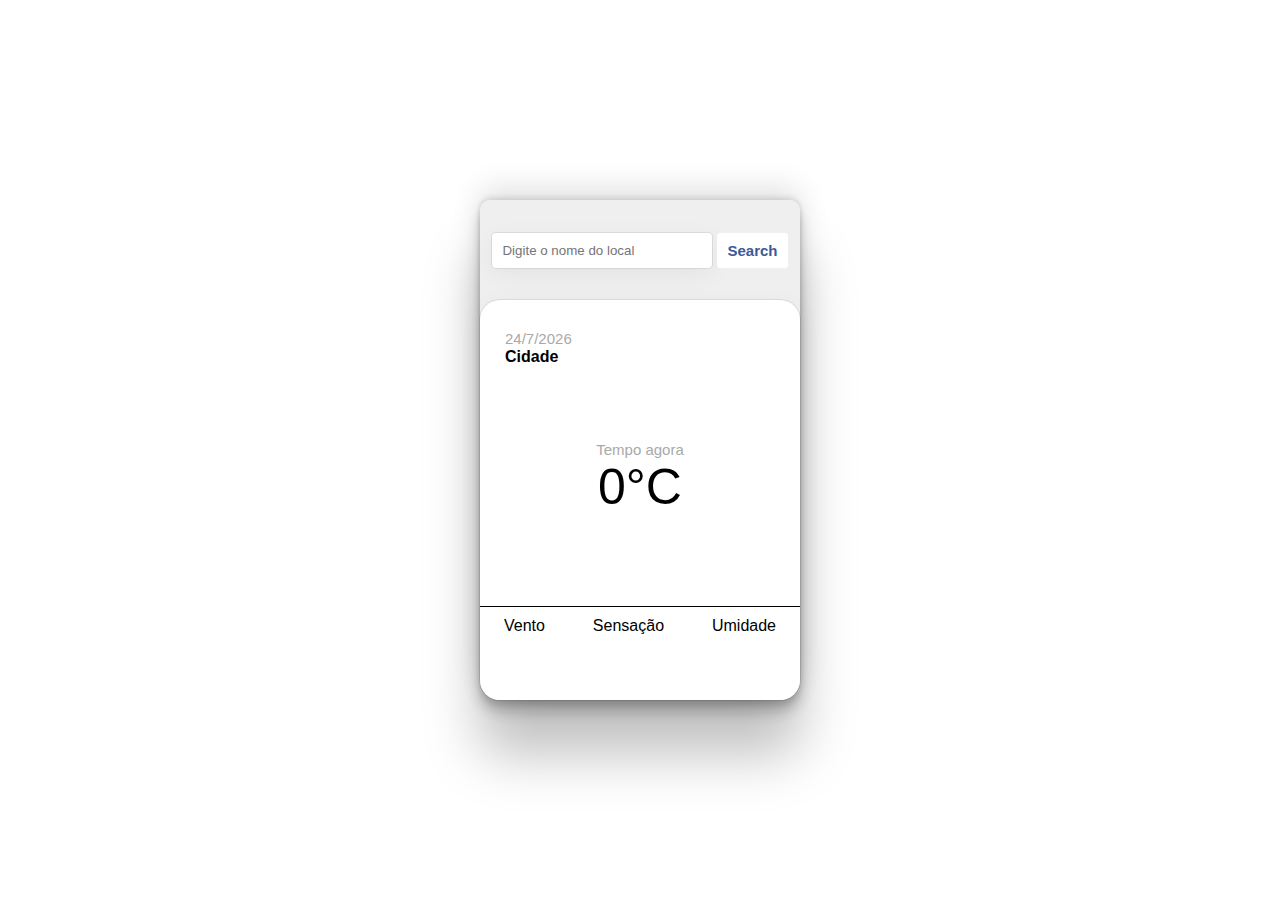
<file: Projetos/Previsao do tempo/index.html>
<!DOCTYPE html>
<html lang="en">
<head>
    <meta charset="UTF-8">
    <meta name="viewport" content="width=device-width, initial-scale=1.0">
    <title>Document</title>
    <link rel="stylesheet" href="style.css">
    <script src="script.js" defer></script>
<body>
    <div class="container">
        <div class="input-container">
            <input type="text" id="text-input" placeholder="Digite o nome do local">
        <button id="btn-search"><span class="text">
            Search
            </span></button>
        </div>
        
        <div class="sub-container">
            <div class="cidade-nome-usuario">
                <p id="data">Data aqui</p>
                <span id="cidade-nome">Cidade</span>
            </div>
            <div class="temperatura-usuario">
                <p style="color: darkgray; font-size: 15px; margin-top: 60px;">Tempo agora</p>
                <p id="temperatura">0°C</p>
            </div>
            
            <div class="descricao-tempo-usuario">
                <div><p id="descricao-tempo"></p></div>
                <div class="imagem-tempo-usuario" id="icone-tempo">
                </div>
            </div>
            <div class="mais-informacoes-usuario">
                <div class="informacoes-complementares">Vento <p id="vento"></p>
                </div>
                <div class="informacoes-complementares">Sensação
                    <p id="sensacao"></p>
                </div>
                <div class="informacoes-complementares">Umidade
                    <p id="umidade"></p>
                
                    </p>
                </div>
            </div>

        </div>
    </div>
    
</body>
</html>
</file>
<file: Projetos/Previsao do tempo/style.css>
body{
    padding: 0;
    margin: 0;
    width: 100%;
    height: 100vh;
    display: flex;
    align-items: center;
    justify-content: center;
    background-image: url(https://source.unsplash.com/1920x1080/?landscape
    );
    background-size: cover;
    font-family: Arial, Helvetica, sans-serif;
    
}
.container{
    background-color:rgba(220, 220, 220, 0.452);
    width: 320px;
    height: 500px;
    border-radius: 10px;
    border-bottom-left-radius: 20px;
    border-bottom-right-radius: 20px;
    box-shadow: rgba(0, 0, 0, 0.25) 0px 54px 55px, rgba(0, 0, 0, 0.12) 0px -12px 30px, rgba(0, 0, 0, 0.12) 0px 4px 6px, rgba(0, 0, 0, 0.17) 0px 12px 13px, rgba(0, 0, 0, 0.09) 0px -3px 5px;
}
.sub-container{
    height: 400px;
    border-radius: 20px;
    background-color: white;
    box-shadow: rgba(0, 0, 0, 0.05) 0px 6px 24px 0px, rgba(0, 0, 0, 0.08) 0px 0px 0px 1px;
}
.input-container{
    display: flex;
    height: 100px;
    justify-content: center;
    align-items: center;
    
    
    
}
.input-container input{
    width: 200px;
    padding: 10px;
    outline: none;
    border: none;
    box-shadow: rgba(0, 0, 0, 0.05) 0px 6px 24px 0px, rgba(0, 0, 0, 0.08) 0px 0px 0px 1px;
    border-radius: 4px;
    margin-right: 5px;
}
button {
    position: relative;
    overflow: hidden;
    border: none;
    color: #3b5998;
    display: inline-block;
    font-size: 15px;
    line-height: 15px;
    padding: 10px;
    text-decoration: none;
    cursor: pointer;
    background: white;
    user-select: none;
    -webkit-user-select: none;
    touch-action: manipulation;
    border-radius: 3px;
    font-weight: bold;
  }
  
  button span:first-child {
    position: relative;
    transition: color 600ms cubic-bezier(0.48, 0, 0.12, 1);
    z-index: 10;
  }
  button:hover {
    color: #fff;
  }
  
  button:after {
    content: "";
    position: absolute;
    bottom: -50%;
    left: 0;
    width: 100%;
    height: 100%;
    background-color: #3b5998;
    transform-origin: bottom center;
    transition: transform 600ms cubic-bezier(0.48, 0, 0.12, 1);
    transform: skewY(9.3deg) scaleY(0);
    z-index: 1;
  }
  
  button:hover:after {
    transform-origin: bottom center;
    transform: skewY(9.3deg) scaleY(2);
  }
  .cidade-nome-usuario{
    padding: 15px;
  }
  .cidade-nome-usuario p{
    color: darkgrey;
    margin-bottom: 1px;
    font-size: 15px;
    margin-left: 10px;
  }
  .cidade-nome-usuario span{
    font-weight: bold;
    margin-left: 10px;
  }
  .temperatura-usuario{
    display: flex;
    flex-direction: column;
    justify-content: center;
    align-items: center;
  }
  .temperatura-usuario p{
    margin-top: 0px;
    margin-bottom:0;
    font-size: 50px;
  }
  .mais-informacoes-usuario{
    display: flex;
    justify-content: space-around;
    border-top: 1px solid black;
  }
  .descricao-tempo-usuario{
    display: flex;
    align-items: center;
    justify-content: center;
    margin-bottom: 40px;
  }
  .imagem-tempo-usuario{
    display: flex;
    justify-content: center;
    height: 50px;
  }
  .informacoes-complementares{
    margin-top: 10px;
    text-align: center;
  }
</file>
